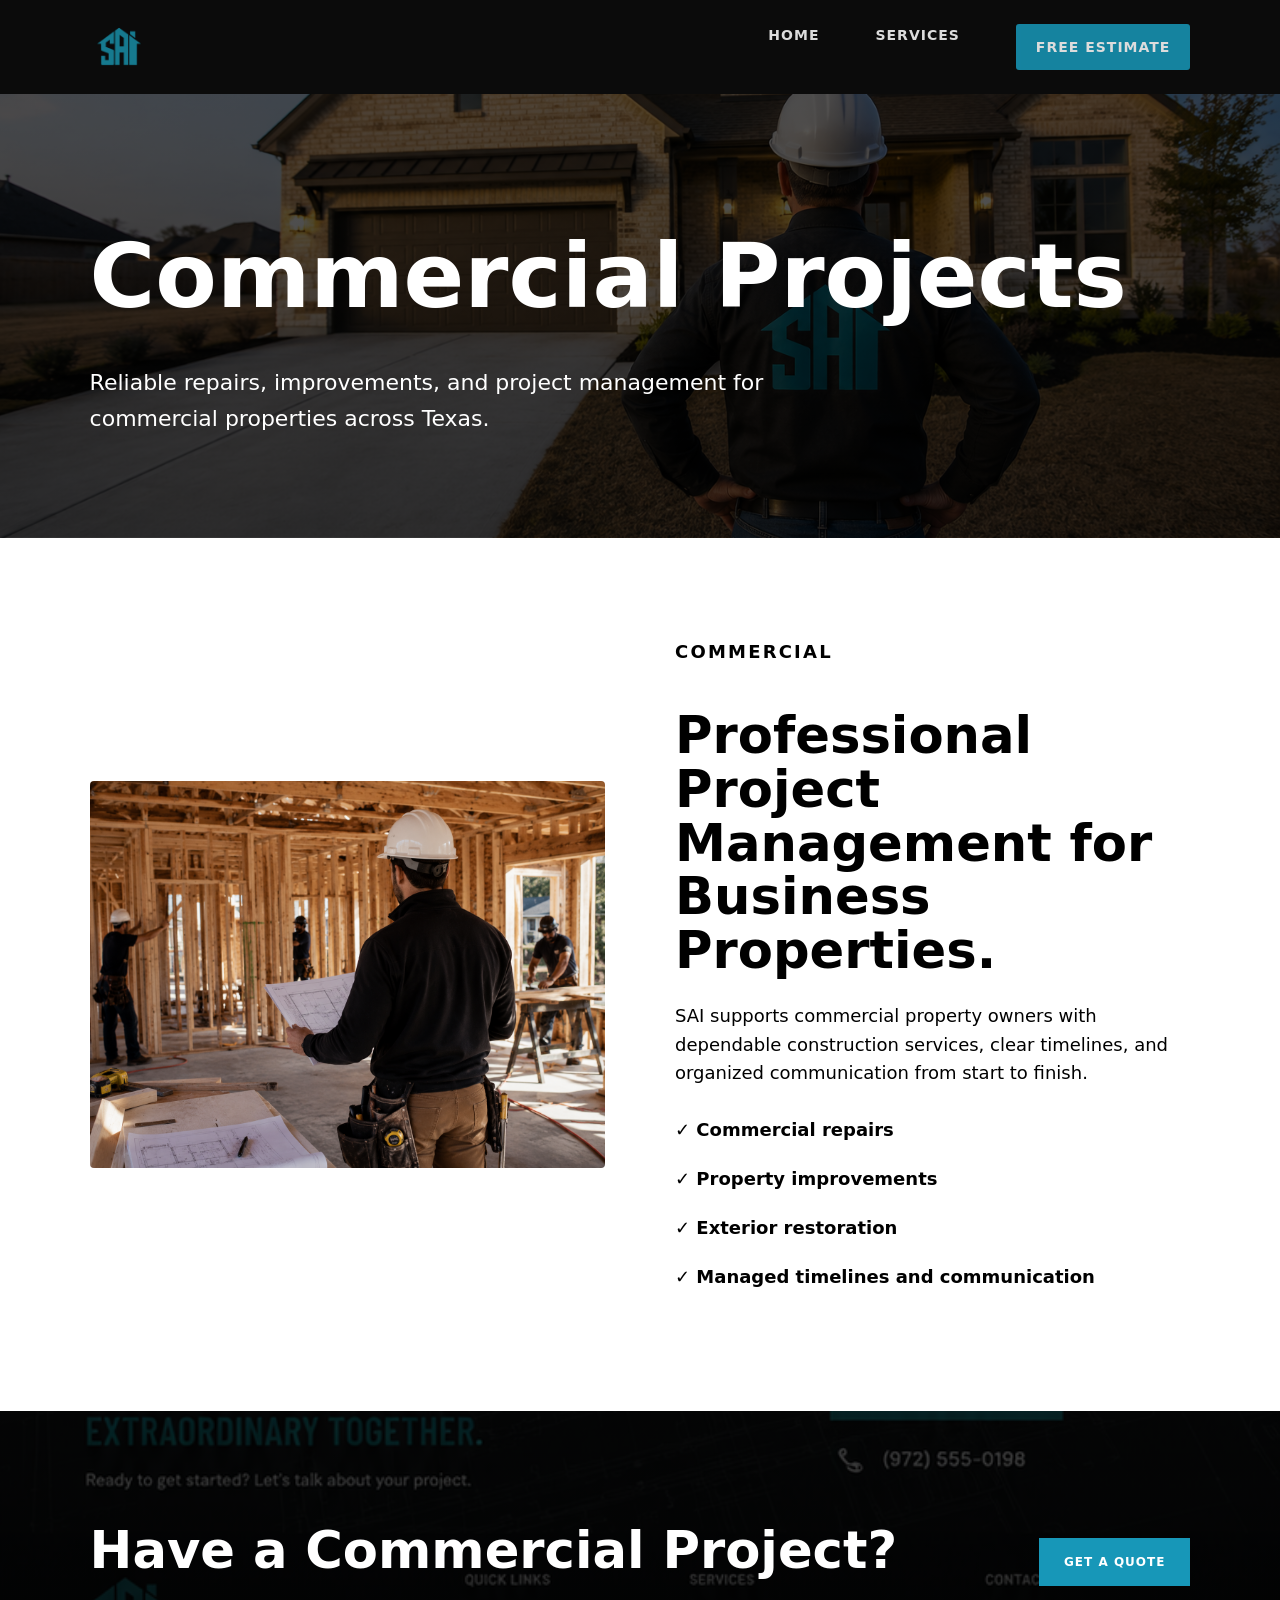
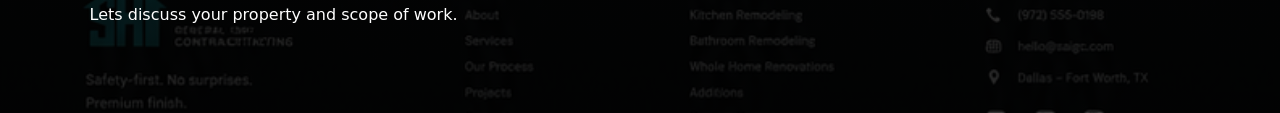
<file: commercial.html>
<!DOCTYPE html>
<html lang="en">
<head>
  <meta charset="UTF-8" />
  <meta name="viewport" content="width=device-width, initial-scale=1.0" />
  <title>Commercial Projects | SAI General Contracting</title>
  <link rel="stylesheet" href="styles.css" />
</head>
<body>

<header class="header">
  <a href="Index.html" class="logo-wrap"><img src="images/sai-logo.png" alt="SAI Logo"></a>
  <nav class="nav">
    <a href="Index.html">Home</a>
    <a href="Index.html#services">Services</a>
    <a href="Index.html#contact" class="nav-btn">Free Estimate</a>
  </nav>
</header>

<section class="service-hero">
  <h1>Commercial Projects</h1>
  <p>Reliable repairs, improvements, and project management for commercial properties across Texas.</p>
</section>

<section class="about section">
  <div class="about-image">
    <img src="images/about-build.png" alt="Commercial construction project">
  </div>
  <div class="about-text">
    <p class="eyebrow">Commercial</p>
    <h2>Professional Project Management for Business Properties.</h2>
    <p>SAI supports commercial property owners with dependable construction services, clear timelines, and organized communication from start to finish.</p>
    <div class="checklist">
      <p>✓ Commercial repairs</p>
      <p>✓ Property improvements</p>
      <p>✓ Exterior restoration</p>
      <p>✓ Managed timelines and communication</p>
    </div>
  </div>
</section>

<section class="footer-cta">
  <div>
    <h2>Have a Commercial Project?</h2>
    <p>Lets discuss your property and scope of work.</p>
  </div>
  <a href="Index.html#contact" class="btn primary">Get a Quote</a>
</section>

</body>
</html>
</file>
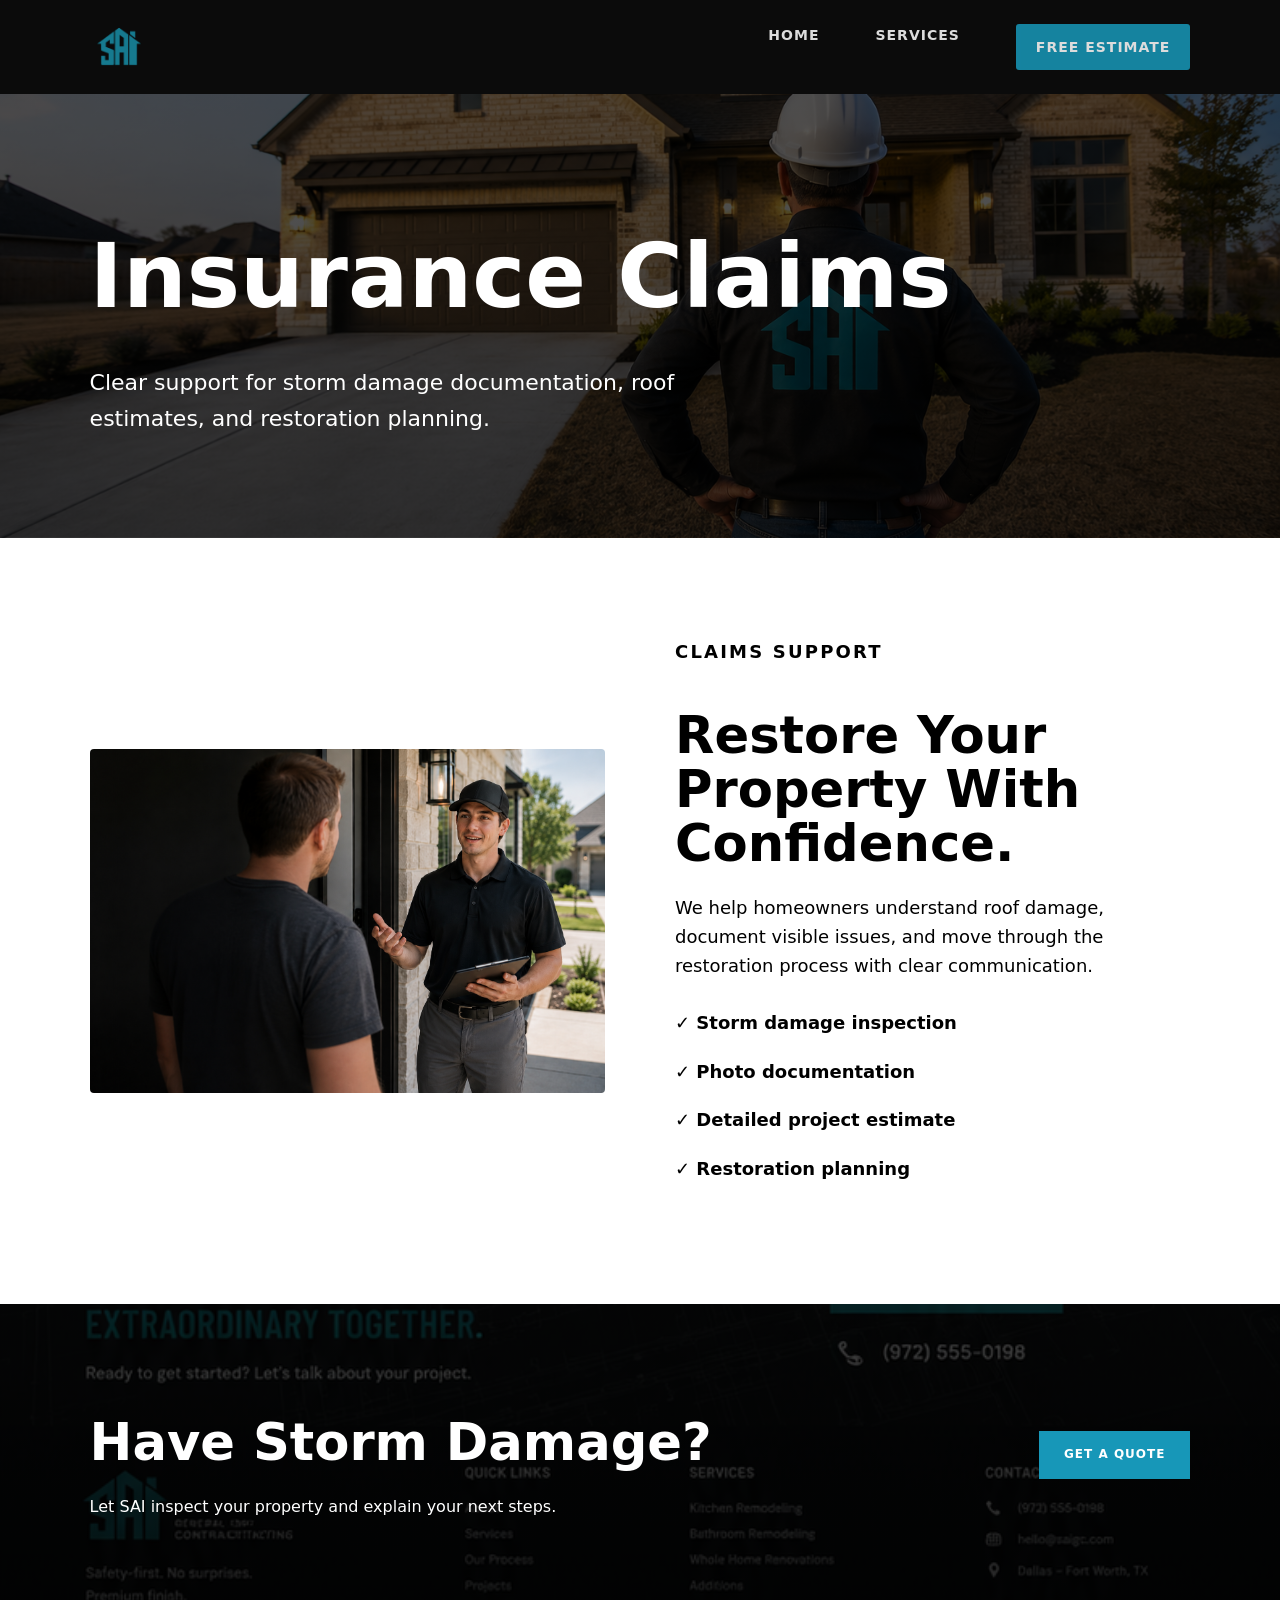
<file: insurance-claims.html>
<!DOCTYPE html>
<html lang="en">
<head>
  <meta charset="UTF-8" />
  <meta name="viewport" content="width=device-width, initial-scale=1.0" />
  <title>Insurance Claims | SAI General Contracting</title>
  <link rel="stylesheet" href="styles.css" />
</head>
<body>

<header class="header">
  <a href="Index.html" class="logo-wrap"><img src="images/sai-logo.png" alt="SAI Logo"></a>
  <nav class="nav">
    <a href="Index.html">Home</a>
    <a href="Index.html#services">Services</a>
    <a href="Index.html#contact" class="nav-btn">Free Estimate</a>
  </nav>
</header>

<section class="service-hero">
  <h1>Insurance Claims</h1>
  <p>Clear support for storm damage documentation, roof estimates, and restoration planning.</p>
</section>

<section class="about section">
  <div class="about-image">
    <img src="images/at-the-door.png" alt="Insurance claim inspection">
  </div>
  <div class="about-text">
    <p class="eyebrow">Claims Support</p>
    <h2>Restore Your Property With Confidence.</h2>
    <p>We help homeowners understand roof damage, document visible issues, and move through the restoration process with clear communication.</p>
    <div class="checklist">
      <p>✓ Storm damage inspection</p>
      <p>✓ Photo documentation</p>
      <p>✓ Detailed project estimate</p>
      <p>✓ Restoration planning</p>
    </div>
  </div>
</section>

<section class="footer-cta">
  <div>
    <h2>Have Storm Damage?</h2>
    <p>Let SAI inspect your property and explain your next steps.</p>
  </div>
  <a href="Index.html#contact" class="btn primary">Get a Quote</a>
</section>

</body>
</html>
</file>
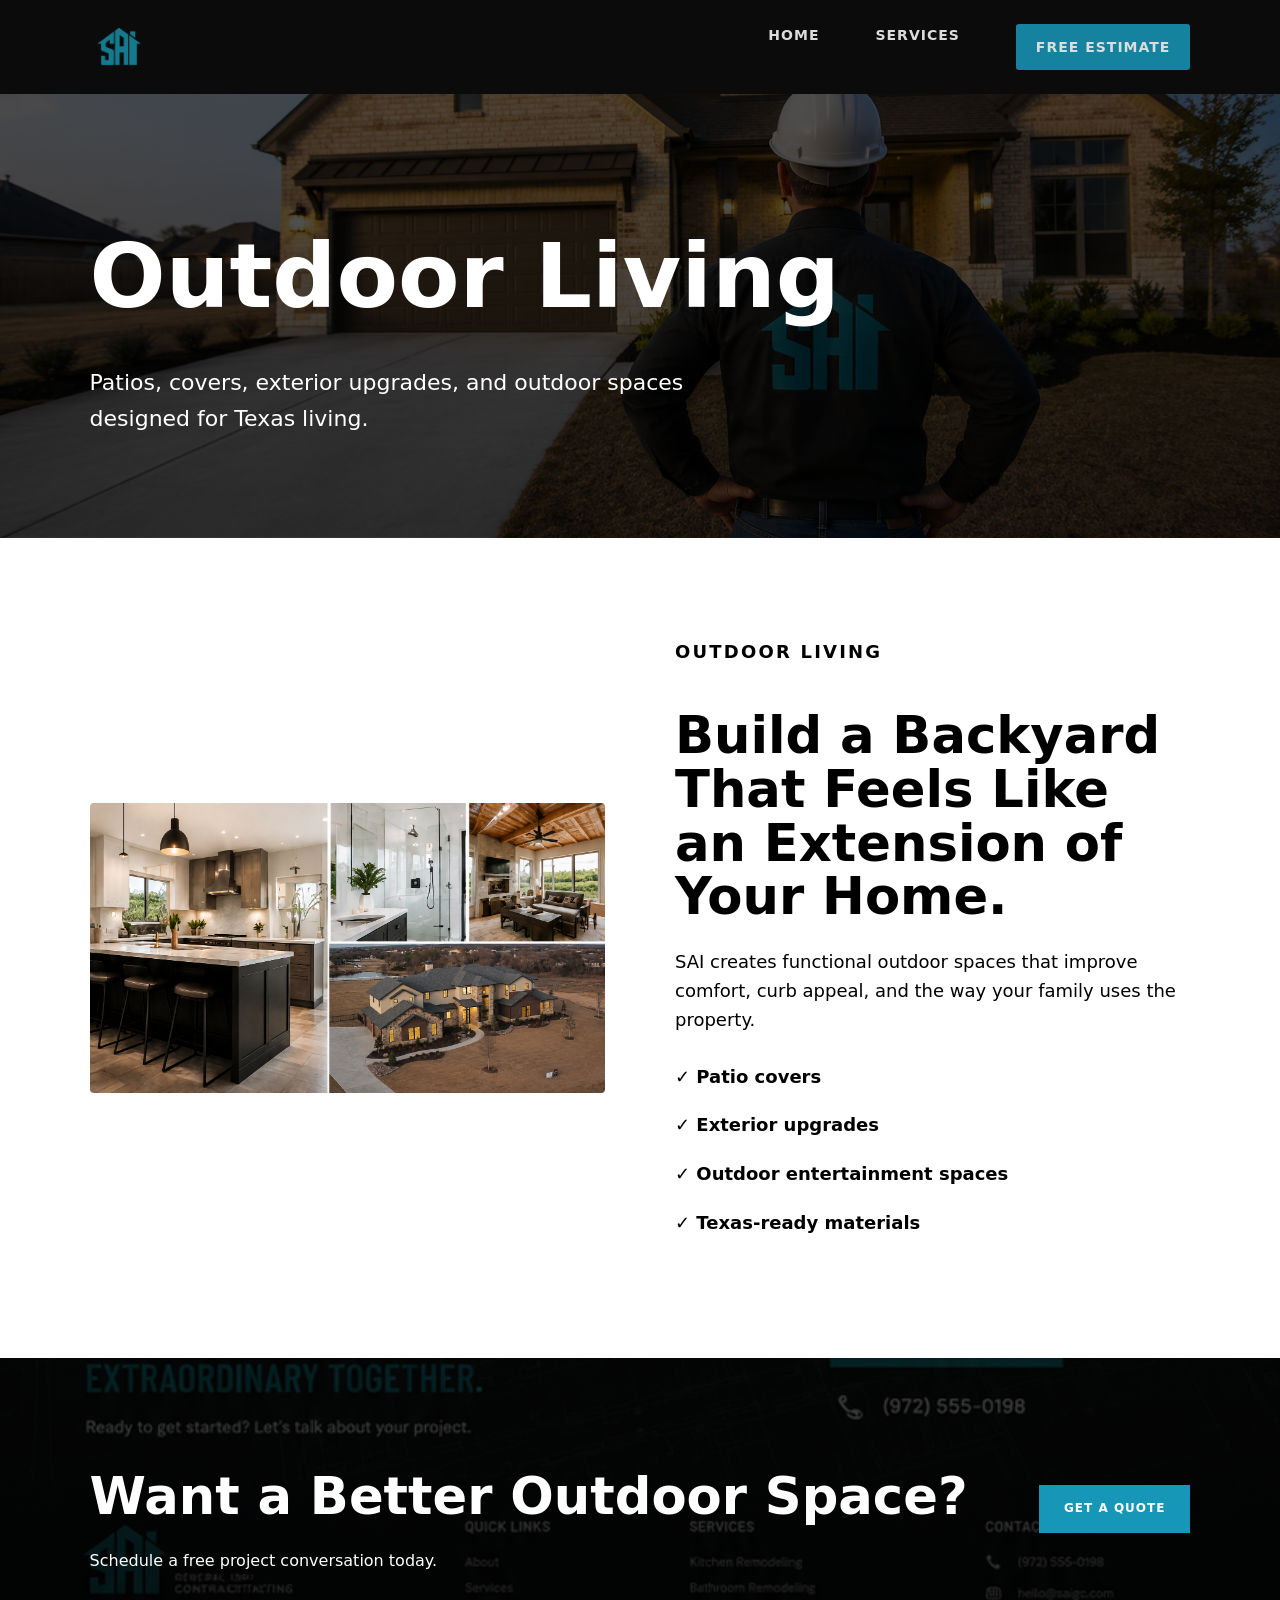
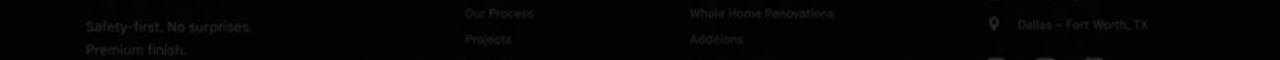
<file: outdoor-living.html>
<!DOCTYPE html>
<html lang="en">
<head>
  <meta charset="UTF-8" />
  <meta name="viewport" content="width=device-width, initial-scale=1.0" />
  <title>Outdoor Living | SAI General Contracting</title>
  <link rel="stylesheet" href="styles.css" />
</head>
<body>

<header class="header">
  <a href="Index.html" class="logo-wrap"><img src="images/sai-logo.png" alt="SAI Logo"></a>
  <nav class="nav">
    <a href="Index.html">Home</a>
    <a href="Index.html#services">Services</a>
    <a href="Index.html#contact" class="nav-btn">Free Estimate</a>
  </nav>
</header>

<section class="service-hero">
  <h1>Outdoor Living</h1>
  <p>Patios, covers, exterior upgrades, and outdoor spaces designed for Texas living.</p>
</section>

<section class="about section">
  <div class="about-image">
    <img src="images/work-grid.png" alt="Outdoor living project">
  </div>
  <div class="about-text">
    <p class="eyebrow">Outdoor Living</p>
    <h2>Build a Backyard That Feels Like an Extension of Your Home.</h2>
    <p>SAI creates functional outdoor spaces that improve comfort, curb appeal, and the way your family uses the property.</p>
    <div class="checklist">
      <p>✓ Patio covers</p>
      <p>✓ Exterior upgrades</p>
      <p>✓ Outdoor entertainment spaces</p>
      <p>✓ Texas-ready materials</p>
    </div>
  </div>
</section>

<section class="footer-cta">
  <div>
    <h2>Want a Better Outdoor Space?</h2>
    <p>Schedule a free project conversation today.</p>
  </div>
  <a href="Index.html#contact" class="btn primary">Get a Quote</a>
</section>

</body>
</html>
</file>
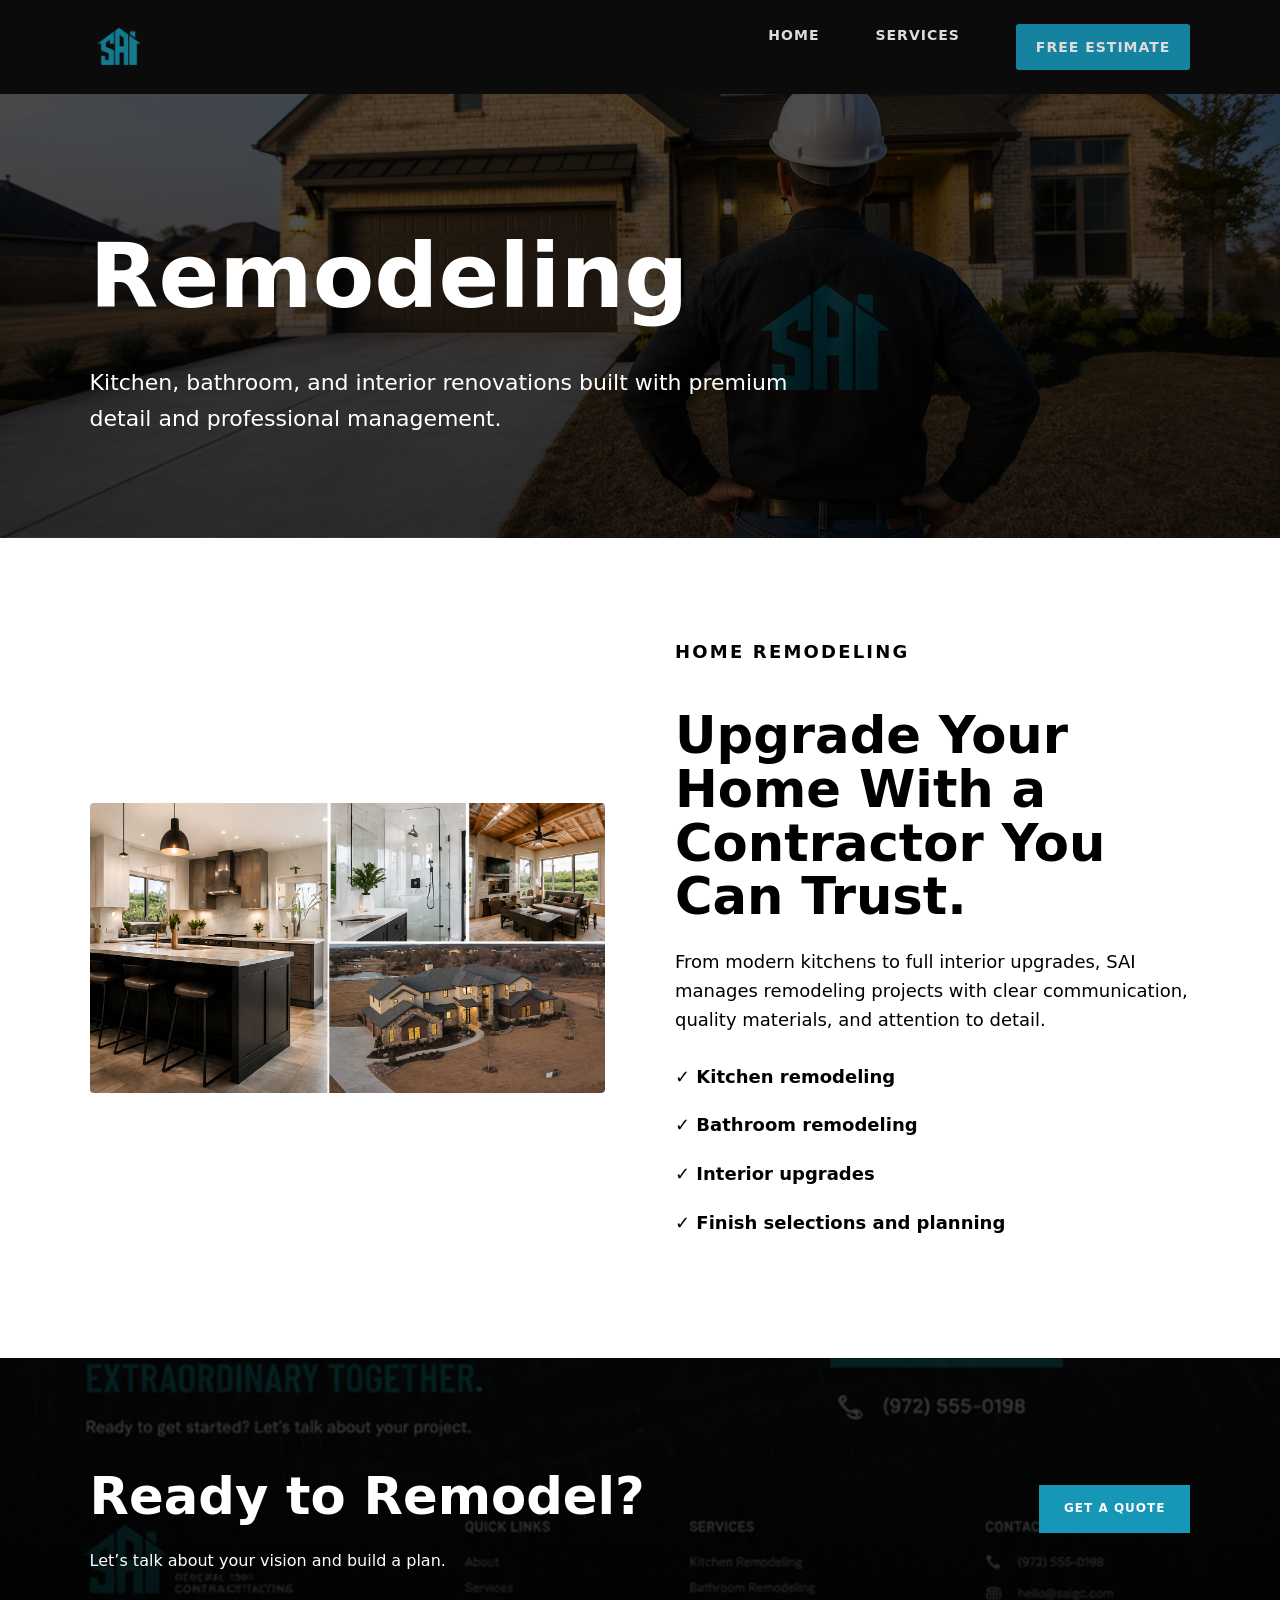
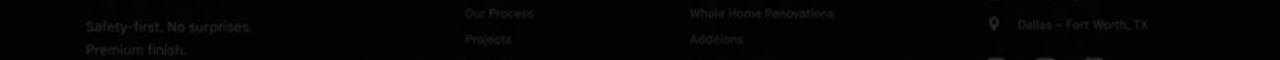
<file: remodeling.html>
<!DOCTYPE html>
<html lang="en">
<head>
  <meta charset="UTF-8" />
  <meta name="viewport" content="width=device-width, initial-scale=1.0" />
  <title>Remodeling | SAI General Contracting</title>
  <link rel="stylesheet" href="styles.css" />
</head>
<body>

<header class="header">
  <a href="Index.html" class="logo-wrap"><img src="images/sai-logo.png" alt="SAI Logo"></a>
  <nav class="nav">
    <a href="Index.html">Home</a>
    <a href="Index.html#services">Services</a>
    <a href="Index.html#contact" class="nav-btn">Free Estimate</a>
  </nav>
</header>

<section class="service-hero">
  <h1>Remodeling</h1>
  <p>Kitchen, bathroom, and interior renovations built with premium detail and professional management.</p>
</section>

<section class="about section">
  <div class="about-image">
    <img src="images/work-grid.png" alt="Home remodeling projects">
  </div>
  <div class="about-text">
    <p class="eyebrow">Home Remodeling</p>
    <h2>Upgrade Your Home With a Contractor You Can Trust.</h2>
    <p>From modern kitchens to full interior upgrades, SAI manages remodeling projects with clear communication, quality materials, and attention to detail.</p>
    <div class="checklist">
      <p>✓ Kitchen remodeling</p>
      <p>✓ Bathroom remodeling</p>
      <p>✓ Interior upgrades</p>
      <p>✓ Finish selections and planning</p>
    </div>
  </div>
</section>

<section class="footer-cta">
  <div>
    <h2>Ready to Remodel?</h2>
    <p>Let’s talk about your vision and build a plan.</p>
  </div>
  <a href="Index.html#contact" class="btn primary">Get a Quote</a>
</section>

</body>
</html>
</file>
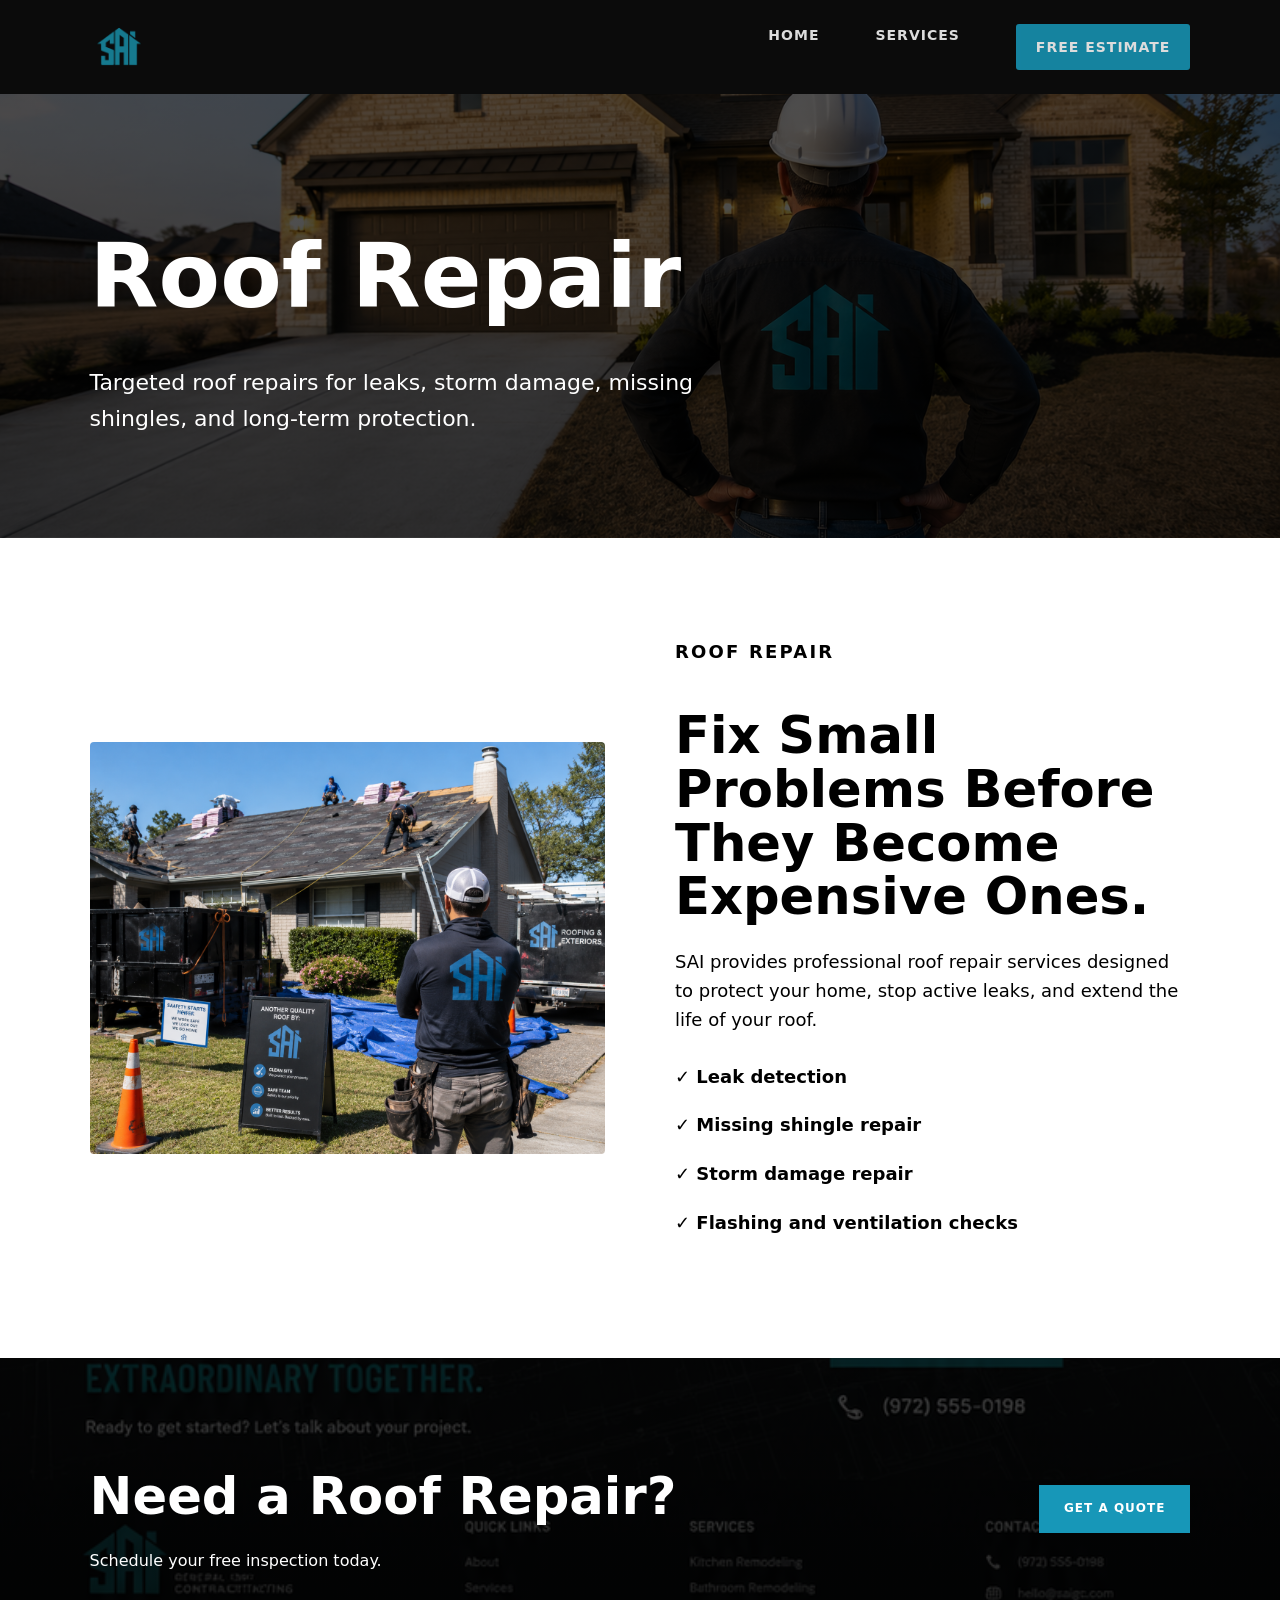
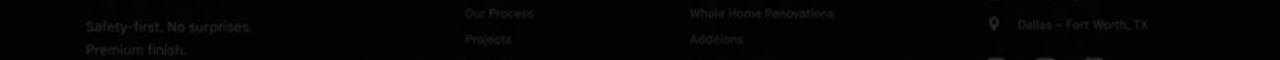
<file: roof-repair.html>
<!DOCTYPE html>
<html lang="en">
<head>
  <meta charset="UTF-8" />
  <meta name="viewport" content="width=device-width, initial-scale=1.0" />
  <title>Roof Repair | SAI General Contracting</title>
  <link rel="stylesheet" href="styles.css" />
</head>
<body>

<header class="header">
  <a href="Index.html" class="logo-wrap"><img src="images/sai-logo.png" alt="SAI Logo"></a>
  <nav class="nav">
    <a href="Index.html">Home</a>
    <a href="Index.html#services">Services</a>
    <a href="Index.html#contact" class="nav-btn">Free Estimate</a>
  </nav>
</header>

<section class="service-hero">
  <h1>Roof Repair</h1>
  <p>Targeted roof repairs for leaks, storm damage, missing shingles, and long-term protection.</p>
</section>

<section class="about section">
  <div class="about-image">
    <img src="images/truck-wrap.png" alt="Roof repair service">
  </div>
  <div class="about-text">
    <p class="eyebrow">Roof Repair</p>
    <h2>Fix Small Problems Before They Become Expensive Ones.</h2>
    <p>SAI provides professional roof repair services designed to protect your home, stop active leaks, and extend the life of your roof.</p>
    <div class="checklist">
      <p>✓ Leak detection</p>
      <p>✓ Missing shingle repair</p>
      <p>✓ Storm damage repair</p>
      <p>✓ Flashing and ventilation checks</p>
    </div>
  </div>
</section>

<section class="footer-cta">
  <div>
    <h2>Need a Roof Repair?</h2>
    <p>Schedule your free inspection today.</p>
  </div>
  <a href="Index.html#contact" class="btn primary">Get a Quote</a>
</section>

</body>
</html>
</file>
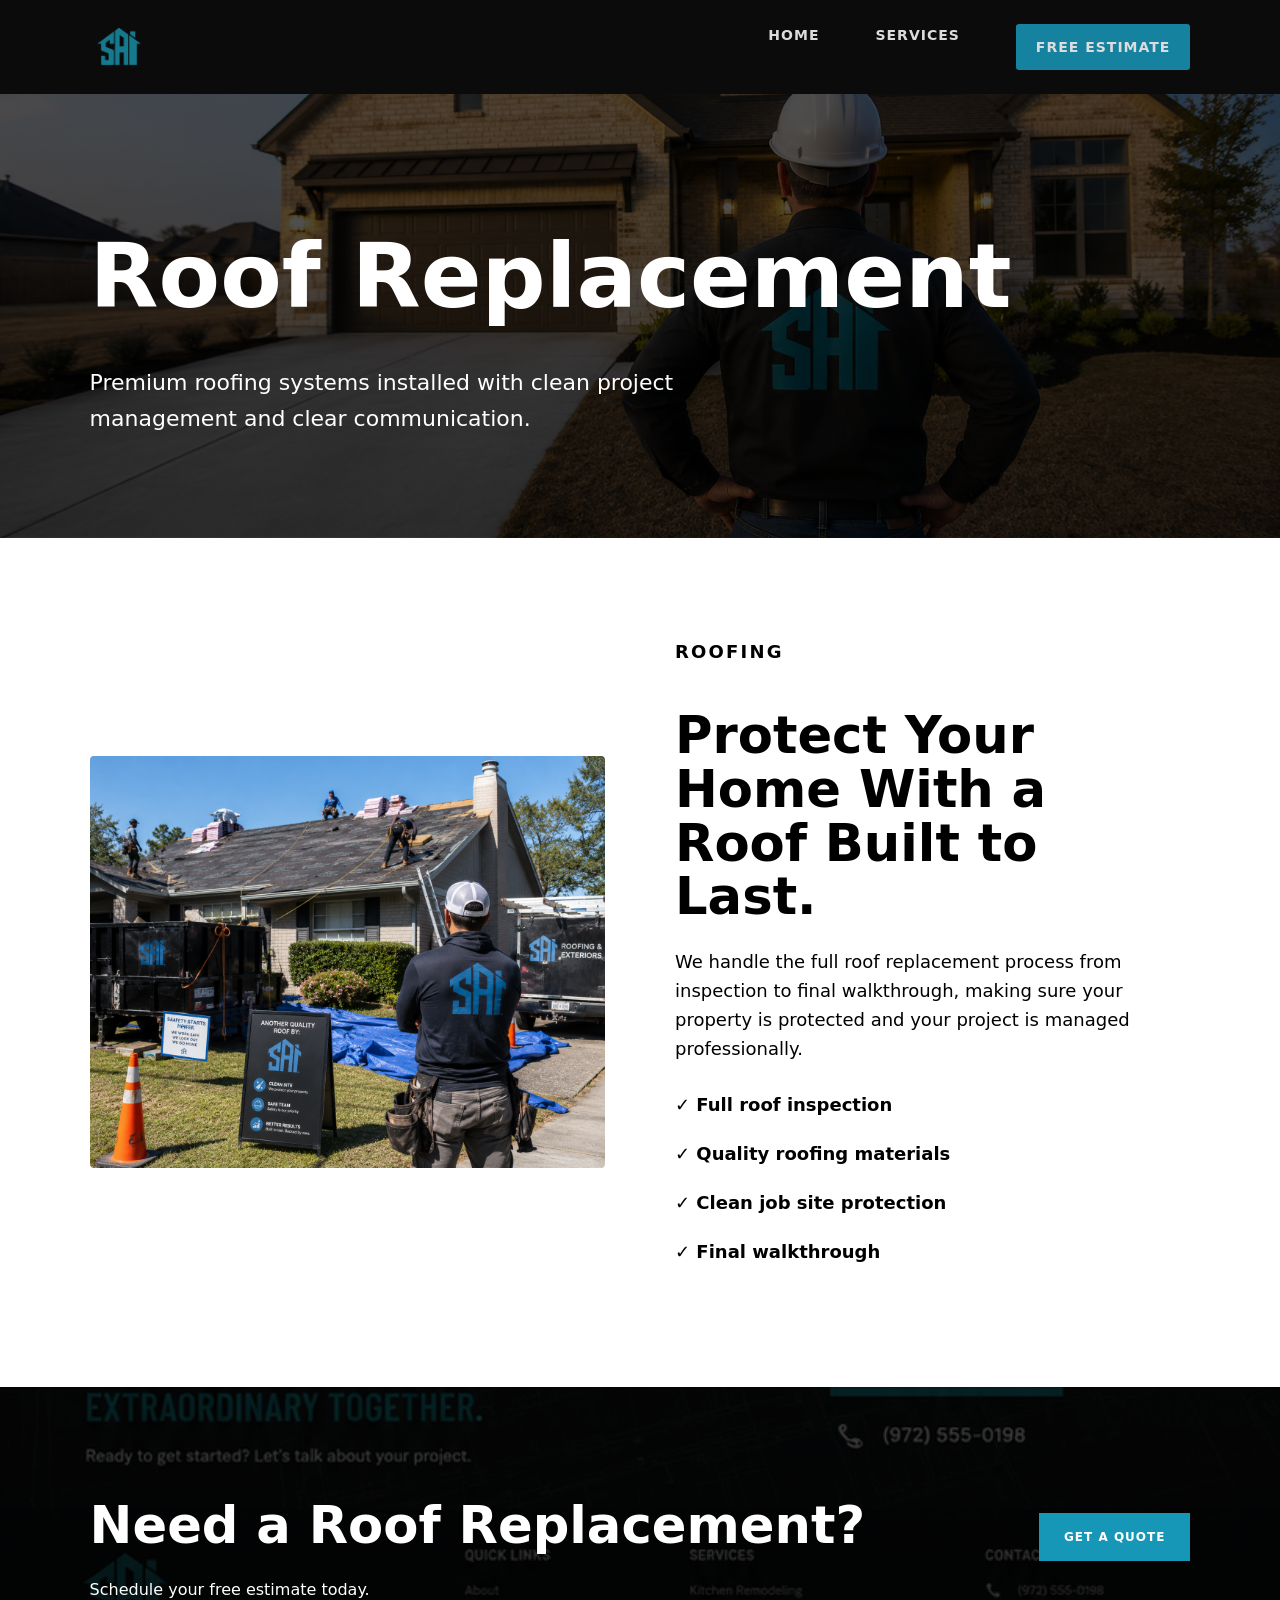
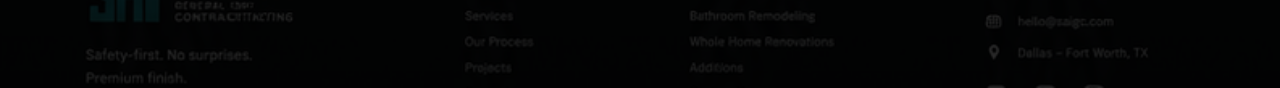
<file: roof-replacement.html>
<!DOCTYPE html>
<html lang="en">
<head>
  <meta charset="UTF-8" />
  <meta name="viewport" content="width=device-width, initial-scale=1.0" />
  <title>Roof Replacement | SAI General Contracting</title>
  <link rel="stylesheet" href="styles.css" />
</head>
<body>

<header class="header">
  <a href="index.html" class="logo-wrap">
    <img src="images/sai-logo.png" alt="SAI Logo">
  </a>
  <nav class="nav">
    <a href="index.html">Home</a>
    <a href="index.html#services">Services</a>
    <a href="index.html#contact" class="nav-btn">Free Estimate</a>
  </nav>
</header>

<section class="service-hero">
  <h1>Roof Replacement</h1>
  <p>Premium roofing systems installed with clean project management and clear communication.</p>
</section>

<section class="about section">
  <div class="about-image">
    <img src="images/truck-wrap.png" alt="Roof replacement project">
  </div>

  <div class="about-text">
    <p class="eyebrow">Roofing</p>
    <h2>Protect Your Home With a Roof Built to Last.</h2>
    <p>We handle the full roof replacement process from inspection to final walkthrough, making sure your property is protected and your project is managed professionally.</p>

    <div class="checklist">
      <p>✓ Full roof inspection</p>
      <p>✓ Quality roofing materials</p>
      <p>✓ Clean job site protection</p>
      <p>✓ Final walkthrough</p>
    </div>
  </div>
</section>

<section class="footer-cta">
  <div>
    <h2>Need a Roof Replacement?</h2>
    <p>Schedule your free estimate today.</p>
  </div>
  <a href="index.html#contact" class="btn primary">Get a Quote</a>
</section>

</body>
</html>
</file>
<file: styles.css>
<<<<<<< HEAD
* {
    margin: 0;
    padding: 0;
    box-sizing: border-box;
  }
  
  body {
    background: #f4f4f4;
    color: #111;
    font-family: Arial, Helvetica, sans-serif;
    line-height: 1.6;
  }
  
  .header {
    position: fixed;
    top: 0;
    width: 100%;
    padding: 18px 7%;
    background: #0b0b0b;
    display: flex;
    justify-content: space-between;
    align-items: center;
    z-index: 1000;
  }
  
  .logo-wrap img {
    height: 58px;
  }
  
  .nav a {
    color: white;
    text-decoration: none;
    margin-left: 28px;
    font-weight: 700;
    text-transform: uppercase;
    font-size: 14px;
    letter-spacing: 1px;
  }
  
  .nav-btn {
    background: #1797b8;
    padding: 12px 20px;
    border-radius: 3px;
  }
  
  .hero {
    min-height: 100vh;
    background:
      linear-gradient(rgba(0,0,0,.55), rgba(0,0,0,.65)),
      url("images/hero-home.png");
    background-size: cover;
    background-position: center;
    display: flex;
    align-items: center;
    padding: 120px 7% 80px;
    color: white;
  }
  
  .hero-content {
    max-width: 750px;
  }
  
  .eyebrow {
    color: #1797b8;
    font-weight: 900;
    letter-spacing: 3px;
    text-transform: uppercase;
    margin-bottom: 14px;
  }
  
  h1 {
    font-size: clamp(48px, 7vw, 90px);
    line-height: 0.95;
    margin-bottom: 24px;
  }
  
  h2 {
    font-size: clamp(34px, 4vw, 58px);
    line-height: 1.05;
    margin-bottom: 24px;
  }
  
  .hero p {
    font-size: 21px;
    max-width: 650px;
    margin-bottom: 32px;
  }
  
  .buttons {
    display: flex;
    gap: 16px;
    flex-wrap: wrap;
  }
  
  .btn {
    display: inline-block;
    text-decoration: none;
    padding: 14px 26px;
    font-weight: 800;
    text-transform: uppercase;
    letter-spacing: 1px;
  }
  
  .primary {
    background: #1797b8;
    color: white;
  }
  
  .outline {
    border: 1px solid white;
    color: white;
  }
  
  .trust-bar {
    background: #0b0b0b;
    display: grid;
    grid-template-columns: repeat(2, 1fr);
    color: white;
  }
  
  .trust-card {
    padding: 50px;
    text-align: center;
    border: 1px solid rgba(255,255,255,.12);
  }
  
  .trust-card h3 {
    color: #1797b8;
    font-size: 46px;
  }
  
  .section {
    padding: 100px 7%;
  }
  
  .center {
    text-align: center;
  }
  
  .about {
    display: grid;
    grid-template-columns: 1fr 1fr;
    gap: 70px;
    align-items: center;
    background: white;
  }
  
  .about-image img,
  .projects img,
  .testimonials img {
    width: 100%;
    display: block;
    border-radius: 4px;
  }
  
  .about-text p {
    font-size: 18px;
    margin-bottom: 20px;
  }
  
  .checklist {
    margin-top: 28px;
    font-weight: 800;
  }
  
  .services {
    background: #f4f4f4;
  }
  
  .services-grid {
    margin-top: 45px;
    display: grid;
    grid-template-columns: repeat(3, 1fr);
    gap: 26px;
  }
  
  .service-card {
    background: white;
    min-height: 240px;
    padding: 34px;
    text-decoration: none;
    color: #111;
    border-top: 5px solid #1797b8;
    box-shadow: 0 10px 30px rgba(0,0,0,.08);
    transition: .25s ease;
  }
  
  .service-card:hover {
    transform: translateY(-8px);
  }
  
  .service-card h3 {
    font-size: 26px;
    margin-bottom: 12px;
  }
  
  .image-banner {
    position: relative;
    background: #0b0b0b;
    color: white;
  }
  
  .image-banner img {
    width: 100%;
    display: block;
    opacity: .75;
  }
  
  .banner-text {
    position: absolute;
    bottom: 60px;
    left: 7%;
    max-width: 650px;
  }
  
  .projects {
    background: white;
  }
  
  .testimonials {
    background: #f4f4f4;
  }
  
  .faq {
    background: white;
    max-width: 1000px;
    margin: 0 auto;
  }
  
  details {
    background: #f4f4f4;
    margin-bottom: 16px;
    padding: 24px;
    border-left: 5px solid #1797b8;
  }
  
  summary {
    cursor: pointer;
    font-weight: 900;
    font-size: 18px;
  }
  
  .footer-cta {
    background:
      linear-gradient(rgba(0,0,0,.75), rgba(0,0,0,.85)),
      url("images/footer-bg.png");
    background-size: cover;
    background-position: center;
    color: white;
    padding: 70px 7%;
    display: flex;
    justify-content: space-between;
    align-items: center;
    gap: 30px;
  }
  
  .footer {
    background: #090909;
    color: white;
    padding: 60px 7%;
    display: grid;
    grid-template-columns: 1.3fr 1fr 1fr 1fr;
    gap: 40px;
  }
  
  .footer img {
    height: 70px;
    margin-bottom: 20px;
  }
  
  .footer a {
    display: block;
    color: #cfcfcf;
    text-decoration: none;
    margin-bottom: 8px;
  }
  
  .footer h4 {
    margin-bottom: 18px;
    color: white;
  }
  
  @media (max-width: 900px) {
    .header {
      position: static;
      flex-direction: column;
      gap: 15px;
    }
  
    .nav {
      text-align: center;
    }
  
    .nav a {
      display: inline-block;
      margin: 8px;
    }
  
    .about,
    .services-grid,
    .footer,
    .trust-bar {
      grid-template-columns: 1fr;
    }
  
    .footer-cta {
      flex-direction: column;
      text-align: center;
    }
  
    .banner-text {
      position: static;
      padding: 40px 7%;
    }
  }
  .review-carousel {
    position: relative;
    max-width: 950px;
    margin: 45px auto 0;
    display: flex;
    align-items: center;
    gap: 20px;
  }
  
  .review-track {
    width: 100%;
    min-height: 260px;
    position: relative;
  }
  
  .review-card {
    display: none;
    background: white;
    padding: 50px;
    box-shadow: 0 18px 45px rgba(0,0,0,.12);
    border-left: 6px solid #1797b8;
    text-align: left;
    border-radius: 6px;
  }
  
  .review-card.active {
    display: block;
  }
  
  .stars {
    color: #1797b8;
    font-size: 28px;
    margin-bottom: 20px;
  }
  
  .review-card p {
    font-size: 22px;
    margin-bottom: 24px;
  }
  
  .carousel-btn {
    background: #1797b8;
    color: white;
    border: none;
    font-size: 38px;
    width: 52px;
    height: 52px;
    cursor: pointer;
  }
  
  @media (max-width: 800px) {
    .review-carousel {
      flex-direction: column;
    }
  
    .review-card {
      padding: 32px;
    }
  }
  .service-hero {
    min-height: 55vh;
    background:
      linear-gradient(rgba(0,0,0,.65), rgba(0,0,0,.75)),
      url("images/hero-home.png");
    background-size: cover;
    background-position: center;
    color: white;
    padding: 160px 7% 80px;
    display: flex;
    flex-direction: column;
    justify-content: center;
  }
  
  .service-hero p {
    font-size: 22px;
    max-width: 700px;
  }

  .reviews{

    padding:120px 8%;
    
    background:#fafafa;
    
    }
    
    .reviews-header{
    
    text-align:center;
    
    margin-bottom:60px;
    
    }
    
    .reviews-wrapper{
    
    display:flex;
    
    gap:50px;
    
    align-items:flex-start;
    
    }
    
    .google-score{
    
    width:260px;
    
    text-align:center;
    
    flex-shrink:0;
    
    }
    
    .google-score h1{
    
    font-size:70px;
    
    }
    
    .google-icon{
    
    width:55px;
    
    margin-bottom:15px;
    
    }
    
    .review-slider{
    
    display:flex;
    
    gap:25px;
    
    overflow-x:auto;
    
    scroll-behavior:smooth;
    
    padding-bottom:15px;
    
    }
    
    .review-slider::-webkit-scrollbar{
    
    height:8px;
    
    }
    
    .review-slider::-webkit-scrollbar-thumb{
    
    background:#1797b8;
    
    }
    
    .review-card{
    
    min-width:340px;
    
    background:white;
    
    padding:35px;
    
    border-radius:12px;
    
    box-shadow:0 10px 35px rgba(0,0,0,.08);
    
    position:relative;
    
    }
    
    .review-google{
    
    width:32px;
    
    position:absolute;
    
    right:20px;
    
    top:20px;
    
    }
    
    .review-card h3{
    
    margin-top:15px;
    
    }
    
    .review-card p{
    
    margin-top:20px;
    
    line-height:1.7;
    
    }
    
    .stars-small{
    
    color:#F9B400;
    
    font-size:18px;
    
    margin-top:10px;
    
    }
    .reviews {
        padding: 120px 6%;
        background: #f7f8fa;
        overflow: hidden;
      }
      
      .reviews-header {
        text-align: center;
        margin-bottom: 60px;
      }
      
      .reviews-header h2 {
        font-size: clamp(38px, 5vw, 68px);
      }
      
      .reviews-layout {
        display: grid;
        grid-template-columns: 220px 52px 1fr 52px;
        gap: 22px;
        align-items: center;
      }
      
      .google-score {
        text-align: center;
      }
      
      .google-letter,
      .review-google {
        font-weight: 900;
        color: #1797b8;
      }
      
      .google-letter {
        font-size: 48px;
        margin-bottom: 15px;
      }
      
      .google-score h3 {
        font-size: 70px;
        line-height: 1;
      }
      
      .score-stars,
      .stars-small {
        color: #1797b8;
        letter-spacing: 2px;
      }
      
      .score-stars {
        font-size: 34px;
        margin: 14px 0;
      }
      
      .google-score span {
        display: block;
        margin-top: 20px;
        color: #777;
      }
      
      .reviews-window {
        overflow: hidden;
        width: 100%;
      }
      
      .reviews-track {
        display: flex;
        gap: 24px;
        transition: transform 0.45s ease;
      }
      
      .review-card {
        min-width: 310px;
        background: white;
        padding: 32px;
        border-radius: 12px;
        box-shadow: 0 12px 35px rgba(0,0,0,.08);
        position: relative;
        border: 1px solid #e7e7e7;
      }
      
      .review-google {
        position: absolute;
        top: 28px;
        right: 28px;
        font-size: 26px;
      }
      
      .review-card h4 {
        font-size: 20px;
        margin-bottom: 2px;
      }
      
      .review-card small {
        color: #777;
      }
      
      .review-card p {
        border-left: 4px solid #1797b8;
        padding-left: 18px;
        margin: 22px 0;
        line-height: 1.7;
      }
      
      .review-card strong {
        color: #666;
      }
      
      .review-arrow {
        width: 52px;
        height: 52px;
        border: none;
        border-radius: 50%;
        background: white;
        color: #1797b8;
        font-size: 42px;
        cursor: pointer;
        box-shadow: 0 10px 25px rgba(0,0,0,.12);
      }
      
      .review-dots {
        display: flex;
        justify-content: center;
        gap: 14px;
        margin-top: 35px;
      }
      
      .dot {
        width: 10px;
        height: 10px;
        background: #bbb;
        border-radius: 50%;
      }
      
      .dot.active {
        background: #1797b8;
      }
      
      @media (max-width: 950px) {
        .reviews-layout {
          grid-template-columns: 1fr;
        }
      
        .review-arrow {
          display: none;
        }
      
        .reviews-window {
          overflow-x: auto;
        }
      
        .review-card {
          min-width: 280px;
        }
      }
      .reviews-track {
        display: flex !important;
        gap: 24px !important;
        transform: none !important;
      }
      
      .review-card {
        display: block !important;
        opacity: 1 !important;
        visibility: visible !important;
        min-width: 310px !important;
        background: white !important;
        color: #111 !important;
        padding: 32px !important;
        border-radius: 12px !important;
        box-shadow: 0 12px 35px rgba(0,0,0,.12) !important;
      }
=======
:root{
  --teal:#0f8fa3;
  --teal-dark:#087484;
  --black:#071012;
  --charcoal:#101617;
  --steel:#6b6b68;
  --soft:#f5f5f1;
  --line:#deded7;
  --white:#ffffff;
}
*{box-sizing:border-box}
html{scroll-behavior:smooth}
body{margin:0;font-family:Inter,system-ui,-apple-system,BlinkMacSystemFont,"Segoe UI",sans-serif;background:var(--soft);color:var(--charcoal)}
a{text-decoration:none;color:inherit} img{max-width:100%;display:block}
.section-dark{background:var(--black);color:white;position:relative;overflow:hidden}.section-dark:before{content:"";position:absolute;inset:0;opacity:.16;background-image:linear-gradient(30deg,transparent 48%,rgba(255,255,255,.18) 49%,transparent 50%),linear-gradient(120deg,transparent 48%,rgba(255,255,255,.12) 49%,transparent 50%);background-size:90px 90px;pointer-events:none}.section-dark>*{position:relative;z-index:1}
.site-header{position:fixed;top:0;left:0;right:0;z-index:50;height:78px;display:flex;align-items:center;justify-content:space-between;padding:0 5vw;background:rgba(7,16,18,.86);backdrop-filter:blur(16px);border-bottom:1px solid rgba(255,255,255,.12);color:white}.brand{display:flex;align-items:center;gap:12px;text-transform:uppercase;letter-spacing:2.5px;font-size:11px;font-weight:800;line-height:1.2}.brand img{width:54px;height:54px;object-fit:contain}.nav{display:flex;gap:28px;font-size:11px;font-weight:900;letter-spacing:1.3px;text-transform:uppercase}.nav a{opacity:.86}.nav a:hover{opacity:1;color:var(--teal)}
.btn,.quote-btn{display:inline-flex;align-items:center;justify-content:center;min-height:48px;padding:0 24px;border:1px solid transparent;font-size:12px;font-weight:900;text-transform:uppercase;letter-spacing:1px;transition:.2s ease}.quote-btn,.btn-primary{background:var(--teal);color:white}.btn-primary:hover,.quote-btn:hover{background:var(--teal-dark);transform:translateY(-1px)}.btn-ghost{border-color:rgba(255,255,255,.62);color:white;background:rgba(0,0,0,.12)}.btn-outline{border-color:var(--charcoal);color:var(--charcoal)}
.hero{min-height:760px;display:flex;align-items:center;background:linear-gradient(90deg,rgba(0,0,0,.86) 0%,rgba(0,0,0,.62) 37%,rgba(0,0,0,.18) 100%),url('assets/hero-home.png') center top/cover no-repeat}.hero-content{padding:135px 5vw 70px;max-width:650px}.eyebrow{color:var(--teal);text-transform:uppercase;letter-spacing:2.2px;font-size:12px;font-weight:900;margin:0 0 16px}.centered{text-align:center}.hero h1,.copy-block h2,.process h2,.projects h2,.cta h2{font-family:"Barlow Condensed",Inter,sans-serif;text-transform:uppercase;font-weight:900;letter-spacing:-.5px;line-height:.92;margin:0}.hero h1{font-size:clamp(56px,8vw,98px)}.hero h1 span,.copy-block h2 span,.cta h2 span{color:var(--teal)}.hero-copy{font-size:17px;line-height:1.8;max-width:520px;color:#e8e8e4;margin:25px 0 0}.hero-actions{display:flex;gap:16px;flex-wrap:wrap;margin-top:34px}
.pillars{display:grid;grid-template-columns:repeat(4,1fr);padding:0 5vw;background:var(--white);border-bottom:1px solid var(--line)}.pillars article{padding:44px 30px;text-align:center;border-right:1px solid var(--line)}.pillars article:last-child{border-right:0}.icon{width:62px;height:62px;border:2px solid var(--teal);color:var(--teal);border-radius:50%;display:grid;place-items:center;margin:0 auto 18px;font-weight:900;font-size:24px}.pillars h3,.process h3{margin:0 0 10px;text-transform:uppercase;color:var(--teal);font-size:15px;letter-spacing:.5px}.pillars p,.copy-block p,.process p,.project-card p,.cta p{line-height:1.7;color:#5a5a57;margin:0}.split{display:grid;grid-template-columns:1fr 1.18fr;gap:70px;align-items:center;padding:96px 5vw}.copy-block h2{font-size:clamp(42px,5.2vw,74px);margin-bottom:24px}.copy-block p{max-width:540px;margin-bottom:28px}.image-card{margin:0;min-height:420px;overflow:hidden}.image-card img{width:100%;height:100%;object-fit:cover;box-shadow:0 22px 65px rgba(0,0,0,.14)}
.process{padding:86px 5vw;text-align:center}.process h2{font-size:clamp(40px,5vw,68px);margin-bottom:54px}.process-line{display:grid;grid-template-columns:repeat(5,1fr);gap:18px}.process-line article{border-top:1px solid rgba(255,255,255,.22);padding:34px 14px 0}.process-line span{width:64px;height:64px;border:2px solid var(--teal);border-radius:50%;display:grid;place-items:center;margin:-66px auto 22px;background:var(--black);color:white;font-weight:900}.process p{color:#d6d6d0;font-size:13px}.services{background:var(--white)}.photo-grid{overflow:hidden;box-shadow:0 20px 60px rgba(0,0,0,.13)}.photo-grid img{width:100%;height:420px;object-fit:cover}.trust-strip{display:grid;grid-template-columns:repeat(5,1fr);gap:1px;padding:0 5vw;background:var(--black)}.trust-strip div{padding:34px 24px;text-align:center;border-right:1px solid rgba(255,255,255,.18)}.trust-strip strong{display:block;text-transform:uppercase;font-size:13px;margin-bottom:8px}.trust-strip span{font-size:12px;color:#d7d7d0}.projects{padding:92px 5vw;background:linear-gradient(#f7f7f4,#ecece8);text-align:center}.projects h2{font-size:clamp(40px,5vw,68px);margin-bottom:42px}.project-grid{display:grid;grid-template-columns:repeat(4,1fr);gap:14px;text-align:left}.project-grid img,.project-card{height:270px;object-fit:cover;width:100%}.project-card{padding:34px;display:flex;flex-direction:column;justify-content:center}.text-card{background:var(--black);color:white}.project-card h3{font-family:"Barlow Condensed";font-size:38px;line-height:1;text-transform:uppercase;margin:0 0 18px}.text-card p{color:#d8d8d2}.light-card{background:white;border:1px solid var(--line)}.light-card p{font-size:19px;color:#333}.light-card strong{margin-top:18px;font-size:12px;text-transform:uppercase;color:var(--teal)}
.cta{display:grid;grid-template-columns:1fr 1fr;gap:60px;padding:84px 5vw;align-items:start}.cta h2{font-size:clamp(38px,5vw,66px);margin-bottom:16px}.cta p{color:#e2e2dc}.cta form{display:grid;gap:14px}.cta input,.cta textarea{width:100%;padding:17px 18px;border:1px solid rgba(255,255,255,.18);background:rgba(255,255,255,.08);color:white;font:inherit}.cta input::placeholder,.cta textarea::placeholder{color:#c8c8c2}.cta button{width:max-content;cursor:pointer}.footer{display:grid;grid-template-columns:1fr 1fr 1fr;gap:28px;align-items:center;padding:44px 5vw;border-top:1px solid rgba(255,255,255,.12)}.footer img{width:76px}.footer p,.footer span{color:#d6d6d0}.footer-links{display:flex;gap:18px;justify-content:center;flex-wrap:wrap;text-transform:uppercase;font-weight:900;font-size:12px;color:#ddd}.footer strong{font-size:24px;color:white}
@media(max-width:980px){.nav{display:none}.pillars,.process-line,.trust-strip,.project-grid{grid-template-columns:1fr 1fr}.split,.cta{grid-template-columns:1fr}.hero{min-height:690px;background-position:center top}.footer{grid-template-columns:1fr;text-align:center}.footer img{margin:auto}.footer-links{justify-content:center}}
@media(max-width:620px){.site-header{height:68px}.brand img{width:42px;height:42px}.brand span{font-size:9px}.quote-btn{display:none}.hero-content{padding-top:110px}.pillars,.process-line,.trust-strip,.project-grid{grid-template-columns:1fr}.hero h1{font-size:54px}.split,.process,.projects,.cta{padding:70px 6vw}.pillars{padding:0}.project-grid img,.project-card{height:auto;min-height:230px}.photo-grid img{height:300px}}
>>>>>>> 0db166133c4257ca1ebae240091130670a7a5f9c
</file>
